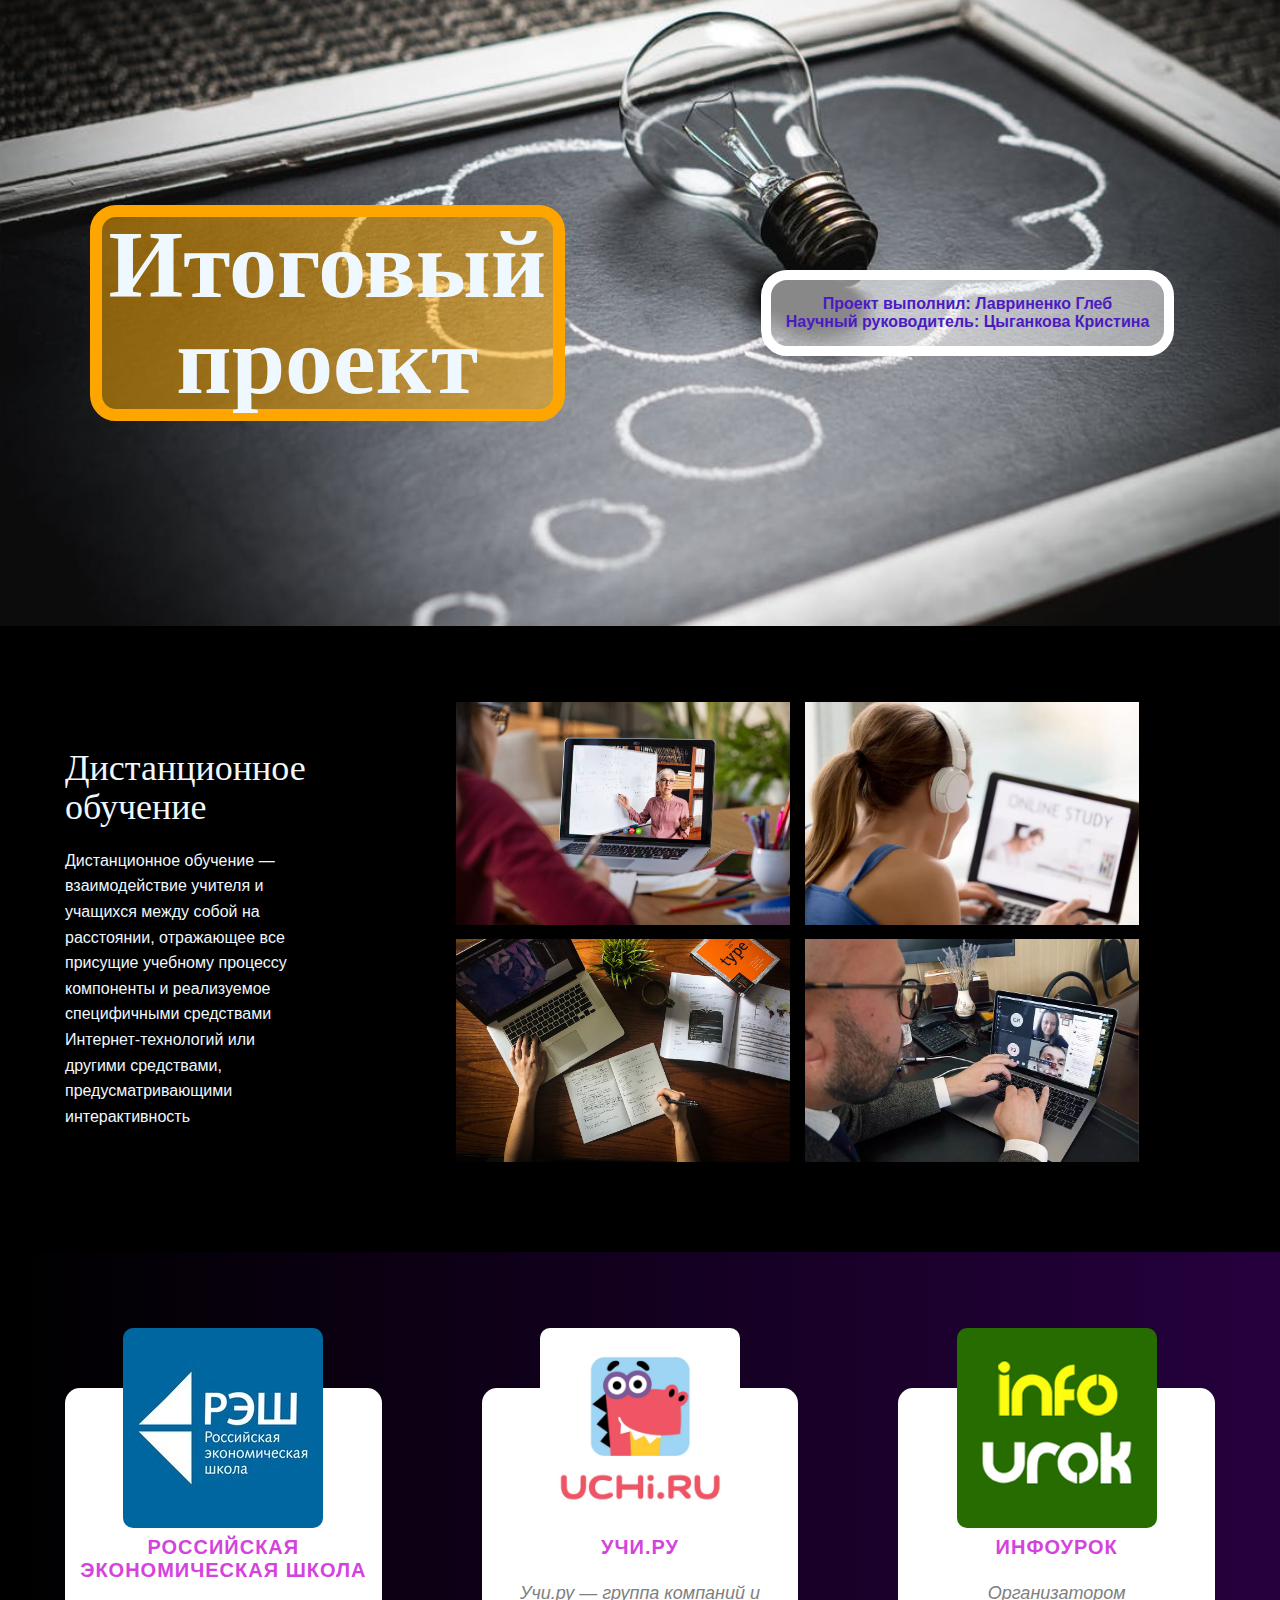
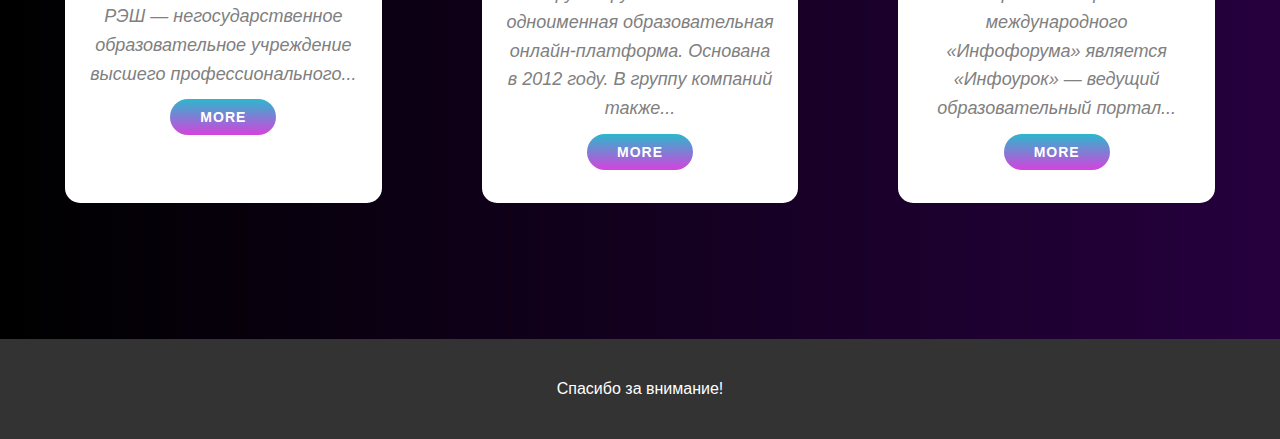
<file: index.html>
<!DOCTYPE html>
<html lang="ru">
<head>
    <meta charset="UTF-8">
    <meta http-equiv="X-UA-Compatible" content="IE=edge">
    <meta name = 'viewport' content= 'width = device-width' initial-scale='1.0' maximum-scale='1.0' user-scalable='no'>
    <link href='https://fonts.googleapis.com/css?family=Open+Sans:400,300,600' rel='stylesheet' type='text/css'>
    <link href="//maxcdn.bootstrapcdn.com/font-awesome/4.2.0/css/font-awesome.min.css" rel="stylesheet">
    <link rel="stylesheet" href="style.css">
    <title>Document</title>
</head>
<body>
    <div class="wrapper">
        <div class="wrapper_header">   
            <div class="container">    
                <header class="header">
                    <div class="block_title_header">
                        <h1 class="title_header">Итоговый проект</h1>
                    </div>
                    <div class="block_text_header">
                        <p class="text_header">
                            Проект выполнил: Лавриненко Глеб <br>
                            Научный руководитель: Цыганкова Кристина
                        </p>
                    </div>
                </header>
            </div>   
        </div>
        <div class="wrapper_content">
            <main class="main_black container">
                <div class="info_block">
                    <div class="block_title_info">
                        <h3 class="title_info">Дистанционное обучение</h3>
                    </div>
                    <div class="block_text_info">
                        <p class="text_info">Дистанционное обучение — взаимодействие учителя и учащихся между собой на расстоянии, отражающее все присущие учебному процессу компоненты и реализуемое специфичными средствами Интернет-технологий или другими средствами, предусматривающими интерактивность</p>
                    </div>
                </div>
                <div class="galerei">
                    <img class="galerei_img" src="images/3iStock-1213470247.jpg" alt="">
                    <img class="galerei_img" src="images/onlajn-kurs-1.webp" alt="">
                    <img class="galerei_img" src="images/pVajUI16056961105797_l.jpg" alt="">
                    <img class="galerei_img" src="images/TASS_39204858.webp" alt="">
                </div>
            </main>
        </div>
        <div class="wrapper_three_element">
            <div class="three_block container">
                <div class="three_element">
                    <div class="three_block_image">
                        <img class="three_element_img" src="images/resh.jpg" alt="">
                    </div>
                    <div class="three_block_title">
                        <h5 class="three_element_title">Российская экономическая школа</h5>
                    </div>
                    <div class="three_block_text">
                        <p class="three_element_text">РЭШ — негосударственное образовательное учреждение высшего профессионального...</p>
                    </div>
                    <div class="three_block_link">
                        <a class="three_element_link" href="uchi.html">More</a>
                    </div>
                </div>
                <div class="three_element">
                    <div class="three_block_image">
                        <img class="three_element_img" src="images/unnamed.jpg" alt="">
                    </div>
                    <div class="three_block_title">
                        <h5 class="three_element_title">Учи.ру</h5>
                    </div>
                    <div class="three_block_text">
                        <p class="three_element_text">Учи.ру — группа компаний и одноименная образовательная онлайн-платформа. Основана в 2012 году. В группу компаний также...</p>
                    </div>
                    <div class="three_block_link">
                        <a class="three_element_link" href="">More</a>
                    </div>
                </div>
                <div class="three_element">
                    <div class="three_block_image">
                        <img class="three_element_img" src="images/ИНФОУРОК.png" alt="">
                    </div>
                    <div class="three_block_title">
                        <h5 class="three_element_title">Инфоурок</h5>
                    </div>
                    <div class="three_block_text">
                        <p class="three_element_text">Организатором международного «Инфофорума» является «Инфоурок» — ведущий образовательный портал...</p>
                    </div>
                    <div class="three_block_link">
                        <a class="three_element_link" href="">More</a>
                    </div>
                </div>
            </div>
        </div>
        <footer class="footer">
            <p class="text_footer"> Спасибо за внимание!</p>
        </footer>
    </div>   
</body>
</html>
</file>
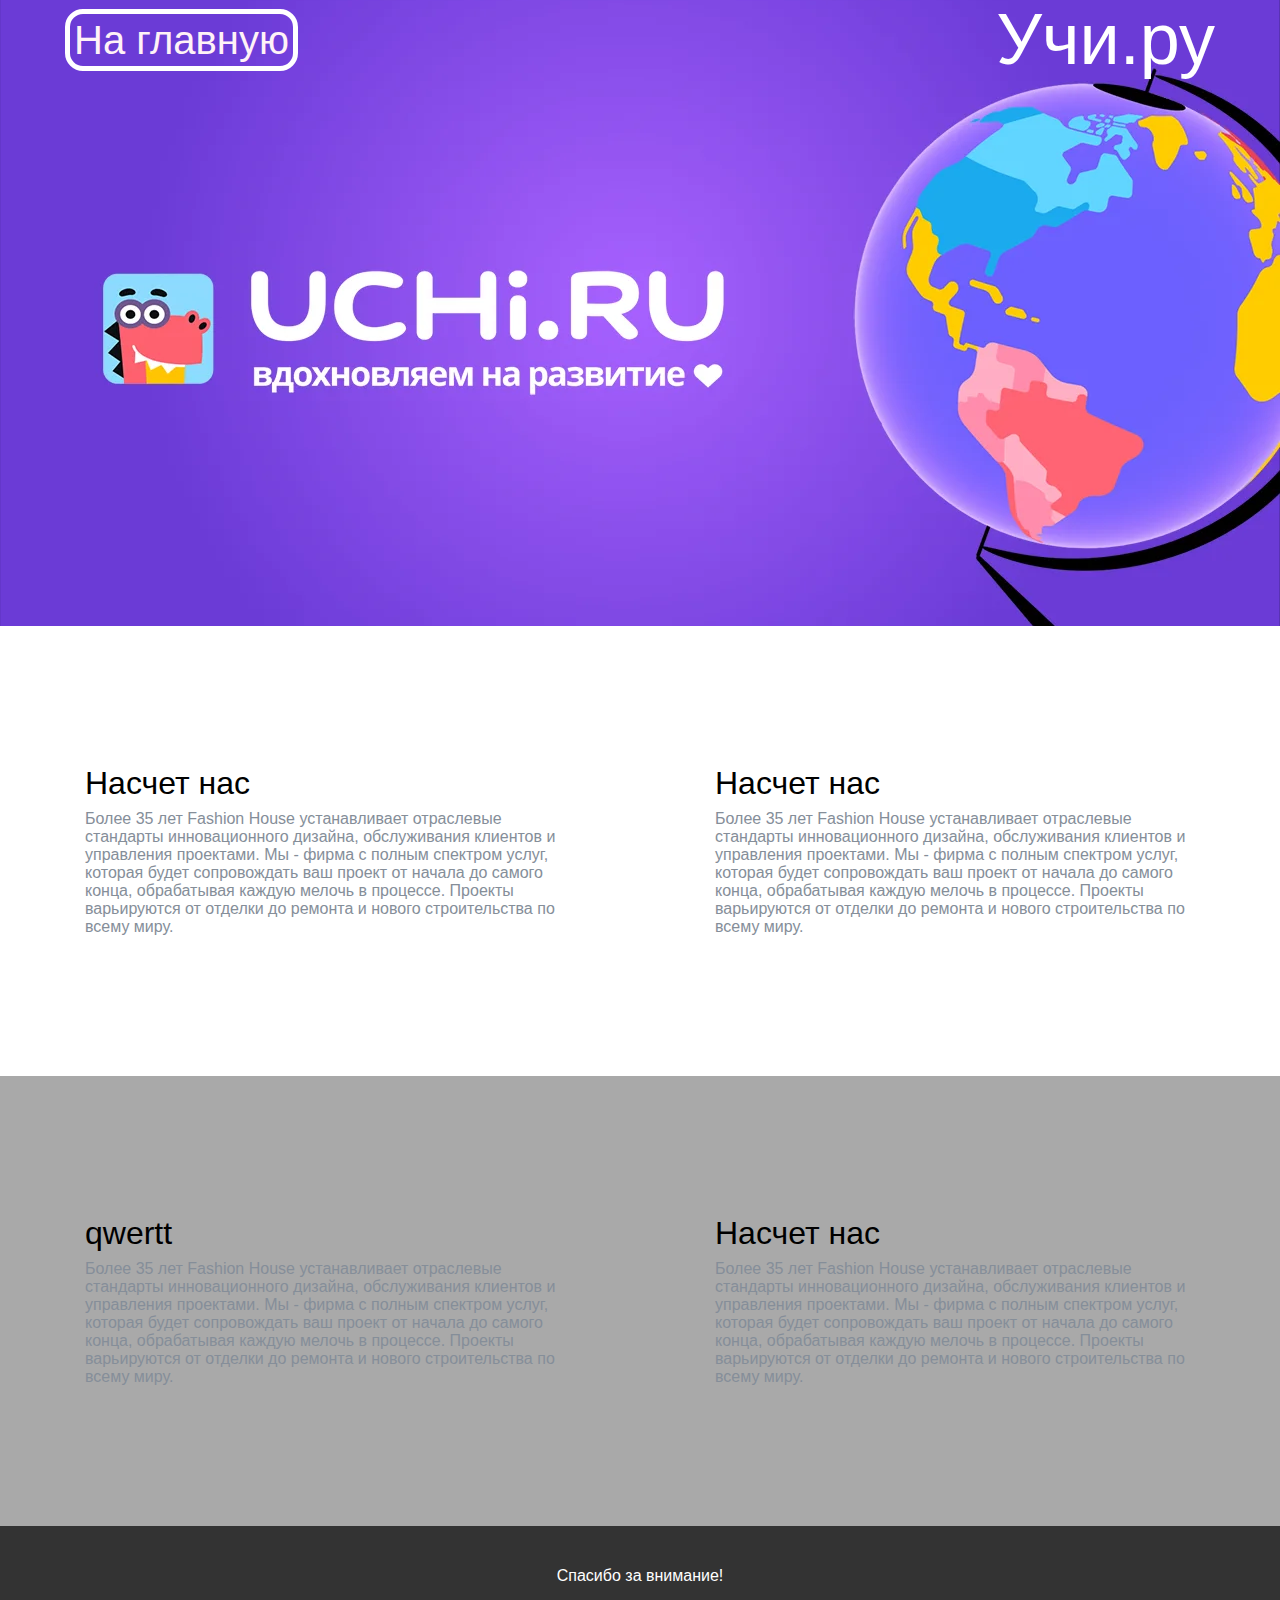
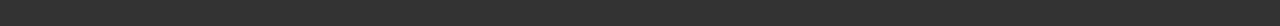
<file: uchi.html>
<!DOCTYPE html>
<html lang="ru">
<head>
    <meta charset="UTF-8">
    <meta http-equiv="X-UA-Compatible" content="IE=edge">
    <meta name = 'viewport' content= 'width = device-width' initial-scale='1.0' maximum-scale='1.0' user-scalable='no'>
    <link href='https://fonts.googleapis.com/css?family=Open+Sans:400,300,600' rel='stylesheet' type='text/css'>
    <link href="//maxcdn.bootstrapcdn.com/font-awesome/4.2.0/css/font-awesome.min.css" rel="stylesheet">
    <link rel="stylesheet" href="style.css">
    <title>Document</title>
</head>
<body>
    <div class="wrapper">
        <header class="uchi_header">
            <div class="container">
                <div class="header_menu">
                    <div class="to_index">
                        <a href="index.html" class="to_index_link">На главную</a>
                    </div>
                    <div class="all_block_title">
                        <h1 class="all_title_text">Учи.ру</h1>
                    </div>
                </div>
            </div>
        </header>
        <main class="main_block">
            <div class="container">
                <div class="main_content_part">            
                    <div class="text_block">
                        <div class="main_content_part_title">
                            <h2 class="main_content_part_title_text">Насчет нас</h2>
                        </div>
                        <div class="main_content_part_text">
                            <p class="main_content_part_text_text">Более 35 лет Fashion House устанавливает отраслевые стандарты инновационного дизайна, обслуживания клиентов и управления проектами. Мы - фирма с полным спектром услуг, которая будет сопровождать ваш проект от начала до самого конца, обрабатывая каждую мелочь в процессе. Проекты варьируются от отделки до ремонта и нового строительства по всему миру.
                            </p>
                        </div>
                    </div>         
                    <div class="text_block">
                        <div class="main_content_part_title">
                            <h2 class="main_content_part_title_text">Насчет нас</h2>
                        </div>
                        <div class="main_content_part_text">
                            <p class="main_content_part_text_text">Более 35 лет Fashion House устанавливает отраслевые стандарты инновационного дизайна, обслуживания клиентов и управления проектами. Мы - фирма с полным спектром услуг, которая будет сопровождать ваш проект от начала до самого конца, обрабатывая каждую мелочь в процессе. Проекты варьируются от отделки до ремонта и нового строительства по всему миру.
                            </p>
                        </div>
                    </div>                  
                </div>
            </div>
        </main>
        <main class="main_block" style="background-color:darkgrey;">
            <div class="container">
                <div class="main_content_part_revers">            
                    <div class="text_block">
                        <div class="main_content_part_title">
                            <h2 class="main_content_part_title_text">Насчет нас</h2>
                        </div>
                        <div class="main_content_part_text">
                            <p class="main_content_part_text_text">Более 35 лет Fashion House устанавливает отраслевые стандарты инновационного дизайна, обслуживания клиентов и управления проектами. Мы - фирма с полным спектром услуг, которая будет сопровождать ваш проект от начала до самого конца, обрабатывая каждую мелочь в процессе. Проекты варьируются от отделки до ремонта и нового строительства по всему миру.
                            </p>
                        </div>
                    </div>         
                    <div class="text_block">
                        <div class="main_content_part_title">
                            <h2 class="main_content_part_title_text">qwertt</h2>
                        </div>
                        <div class="main_content_part_text">
                            <p class="main_content_part_text_text">Более 35 лет Fashion House устанавливает отраслевые стандарты инновационного дизайна, обслуживания клиентов и управления проектами. Мы - фирма с полным спектром услуг, которая будет сопровождать ваш проект от начала до самого конца, обрабатывая каждую мелочь в процессе. Проекты варьируются от отделки до ремонта и нового строительства по всему миру.
                            </p>
                        </div>
                    </div>                  
                </div>
            </div>
        </main>
        <footer class="footer">
            <p class="text_footer"> Спасибо за внимание!</p>
        </footer>
    </div>   
</body>
</html>
</file>
<file: style.css>
/**Обнуление**/
*,*::before,*::after{
    padding: 0;
    margin: 0;
    border: 0;
    box-sizing: border-box;
}

html,body{
    font-family: Arial, Helvetica, sans-serif;
    height: 100%;
    background: rgb(14, 13, 27) url('') no-repeat;
    background-attachment: fixed;
    background-position: center center;               
    background-size: cover;  
}

.wrapper {
    min-height: 100%;
    display: flex;
    flex-direction: column;
}

.container {

    max-width: 1180px;
    justify-content: center;
    margin: 0px auto;
    padding: 0px 15px;
    align-items: center;
}

.wrapper_header {
    background: url('images/lamp.jpeg') no-repeat center center ;
    background-size: cover;
    height: 626px;
    align-items: center;
    display: flex;
}

.header {
    display: flex;
    justify-content: space-between;
    text-align: center;
    gap: 180px;
    align-items: center;
}

.block_title_header {
    max-width: 475px;
    border: orange solid 12px;
    border-radius: 26px;
    background: rgba(255, 170, 0, 0.514);
}

.block_text_header {
    max-width: 500px;
    margin-left: 16px;
    margin-right: 16px;
    border: rgb(255, 255, 255) solid 10px;
    border-radius: 26px;
    background: rgba(255, 255, 255, 0.514);
}

.title_header{
    color: aliceblue;
    font-size: 6rem;
    line-height: 1;
    font-family: Anton;
    position: relative;
}

.text_header{
    margin: 15px;
    color: #4b1ac1;
    font-weight: 700;
}

.wrapper_content {
    display: flex;
    align-items: center;
    background: black;
    height: 626px;
}
.main_black {
    display: flex;
    justify-content: space-between;
    gap: 150px;
    align-items: center;
}

.info_block {
    display: flex;
    flex-direction: column;
    width: 400px;
    gap: 20px;
}
.block_title_info {
    max-width: 300px;
}
.title_info {
    color: aliceblue;
    font-family: Anton;
    font-weight: 400;
    font-size: 2.25rem;
    line-height: 1.1;
}
.block_text_info {
    max-width: 300px;
}
.text_info {
    color: aliceblue;
    line-height: 1.6;
}
.galerei {
}
.galerei_img {
    padding: 0 10px 10px 0;
    max-width: 366px;
    max-height: 233px;
}

.wrapper_three_element {
    display: flex;
    align-items: center;
    justify-content: center;
    background: /**linear-gradient(to right, rgb(0 0 0), rgb(54 0 45));**/linear-gradient(to right, #000000, rgb(38 0 62));
}
.three_block {
    display: flex;
    justify-content: center;
    gap: 100px;
    flex-direction: row;
    margin: 136px 0;
}

.three_element {
    display: flex;
    align-items: center;
    text-align: center;
    flex-direction: column;
    border-radius: 15px;
    height: 415px;
    width: 340px;
    background: #fff;
}
.three_block_image {
    margin: -60px 0 0 0;
}
.three_element_img {
    border-radius: 10px;
    max-width: 200px;
    height: 200px;
}
.three_block_title {

}
.three_element_title {
    letter-spacing: 1px;
    font-size: 1.25rem;
    font-weight: 800;
    text-transform: uppercase;
    margin: 4px auto 0;
    font-family: Raleway, sans-serif !important;
    color: #d443dd !important;
    border-radius: 50px !important;
    
}
.three_block_text {
    max-width: 270px;
    margin: 20px 0 0;
}
.three_element_text {
    font-size: 1.125rem;
    line-height: 1.6;
    font-weight: 400;
    color: #808080 !important;
    font-style: italic;
}
.three_block_link {
    margin: 20px auto 0;
  
}
.three_element_link {
    font-size: 0.875rem;
    letter-spacing: 1px;
    border-style: none;
    font-weight: 700;
    text-transform: uppercase;
    background-image: linear-gradient(#2cb7cc, #d443dd);
    margin: 20px auto 0;
    color: #ffffff !important;
    padding: 10px 30px;
    border-radius: 50px !important;
    text-decoration: none;
}

.footer {
    height: 100px;
    display: flex;
    justify-content: center;
    align-items: center;
    text-align: center;
    color: #ffffff;
    background-color: #333333;
}
.text_footer {
}

.uchi_header {
    background: url('images/c7dda3970399112fd51d1f504e47268a.webp') no-repeat center center ;
    background-size: cover;
    height: 626px;
}

.header_menu{
    display: flex;
    justify-content: space-between;
    align-items: center;
}
.to_index {
    border: #fff solid 5px;
    padding: 4px;
    border-radius: 18px;
}
.to_index_link {
    text-decoration: none;
    font-weight: 400;
    font-size: 2.5rem;
    line-height: 1.1;
    color: #fff2f7;
}
.all_block_title {

}
.all_title_text {
    font-weight: 400;
    font-size: 4.5rem;
    line-height: 1.1;
    color: #fff;
}

.main_block {
    display: flex;
    align-items: center;
    background: #fff;
    height: 450px;
}
.main_content_part{
    gap: 150px;
    display: flex;
    justify-content: center;
}
.main_content_part_revers{
    gap: 150px;
    display: flex;
    flex-direction: row-reverse;
}
.text_block {
    display: flex;
    flex-direction: column;
}
.main_content_part_title {
    max-width: 180px;
}
.main_content_part_title_text {
        font-weight: 400;
        font-size: 2rem;
        line-height: 1.1;
}
.main_content_part_text {
    margin: 9px 0 0;
    max-width: 480px;
}
.main_content_part_text_text {
    color: #858e99 !important;
}

/**Cетка адаптива**/
@media(max-width: 1180px){
    .block_title_header {
        max-width: 325px;
        border: orange solid 8px;
        border-radius: 26px;
        background: rgba(255, 170, 0, 0.514);
    }
    
    .block_text_header {
        max-width: 500px;
        margin-left: 16px;
        margin-right: 16px;
        border: rgb(255, 255, 255) solid 10px;
        border-radius: 26px;
        background: rgba(255, 255, 255, 0.514);
    }
    
    .title_header{
        color: aliceblue;
        font-size: 3rem;
        line-height: 1;
        font-family: Anton;
        position: relative;
    }
    
    .text_header{
        margin: 15px;
        color: #4b1ac1;
        font-weight: 700;
    }
    
    .header {
        display: flex;
        justify-content: space-between;
        text-align: center;
        gap: 100px;
        align-items: center;
    }

    .main_black {
        display: flex;
        justify-content: space-between;
        gap: 60px;
        align-items: center;
    }

    .info_block {
        width: 360px;
    }

    .galerei{
        width: 540px;
    }

    .galerei_img {
        padding: 0 10px 10px 0;
        max-width: 260px;
        max-height: auto;
    }

    .three_block {
        gap: 50px;
    }

    .three_element {
        width: 250px;
    }

    .three_element_img {
        height: 175px;
    }

}
@media(max-width: 992px){
    .block_title_header {
        max-width: 325px;
        border: orange solid 8px;
        border-radius: 26px;
        background: rgba(255, 170, 0, 0.514);
    }
    
    .block_text_header {
        max-width: 500px;
        margin-left: 16px;
        margin-right: 16px;
        border: rgb(255, 255, 255) solid 10px;
        border-radius: 26px;
        background: rgba(255, 255, 255, 0.514);
    }
    
    .title_header{
        color: aliceblue;
        font-size: 3rem;
        line-height: 1;
        font-family: Anton;
        position: relative;
    }
    
    .text_header{
        margin: 15px;
        color: #4b1ac1;
        font-weight: 700;
    }
    
    .header {
        display: flex;
        justify-content: space-between;
        text-align: center;
        gap: 100px;
        align-items: center;
    }

    .main_black {
        display: flex;
        justify-content: space-between;
        gap: 40px;
        align-items: center;
    }

    .info_block {
        width: 260px;
    }

    .galerei{
        width: auto;
    }

    .galerei_img {
        max-width: 200px;
        max-height: auto;
    }

    .three_block {
        gap: 40px;
    }

    .three_element {
        width: 215px;
    }

    .three_element_img {
        height: 155px;
    }
    
    .three_element_title {
        font-size: 1.03rem;
    }
}
@media(max-width: 767px){
    .block_title_header {
        max-width: 255px;
        border: orange solid 8px;
        border-radius: 26px;
        background: rgba(255, 170, 0, 0.514);
    }
    
    .block_text_header {
        max-width: 500px;
        margin-left: 16px;
        margin-right: 16px;
        border: rgb(255, 255, 255) solid 10px;
        border-radius: 26px;
        background: rgba(255, 255, 255, 0.514);
    }
    
    .title_header{
        color: aliceblue;
        font-size: 2rem;
        line-height: 1;
        font-family: Anton;
        position: relative;
    }
    
    .text_header{
        margin: 15px;
        color: #4b1ac1;
        font-weight: 700;
    }
    
    .header {
        display: flex;
        justify-content: space-between;
        text-align: center;
        gap: 50px;
        align-items: center;
    }

    .main_black {
        display: flex;
        justify-content: space-between;
        gap: 40px;
        align-items: center;
    }

    .info_block {
        width: 260px;
    }

    .galerei{
        width: auto;
    }

    .galerei_img {
        max-width: 160px;
        max-height: auto;
    }

    .three_block {
        gap: 8px;
    }

    .three_element {
        width: 175px;
    }

    .three_element_img {
        height: 155px;
    }
    
    .three_element_title {
        font-size: 0.9rem;
    }
    
    .three_element_text {
        font-size: 1.025rem;
    }
}
@media(max-width: 530px){
    .header{
        flex-direction: column;
    }

    .block_title_header {
        max-width: 325px;
        border: orange solid 8px;
        border-radius: 26px;
        background: rgba(255, 170, 0, 0.514);
    }
    
    .block_text_header {
        max-width: 500px;
        margin-left: 16px;
        margin-right: 16px;
        border: rgb(255, 255, 255) solid 10px;
        border-radius: 26px;
        background: rgba(255, 255, 255, 0.514);
    }
    
    .title_header{
        color: aliceblue;
        font-size: 3rem;
        line-height: 1;
        font-family: Anton;
        position: relative;
    }
    
    .text_header{
        margin: 15px;
        color: #4b1ac1;
        font-weight: 700;
    }

    .three_block {
        display: flex;
        justify-content: center;
        gap: 100px;
        flex-direction: column;
        margin: 136px 0px;
    }

    .three_element {
        display: flex;
        align-items: center;
        text-align: center;
        flex-direction: column;
        border-radius: 15px;
        height: 415px;
        width: 340px;
        background: #fff;
    }
    .three_block_image {
        margin: -60px 0 0 0;
    }
    .three_element_img {
        border-radius: 10px;
        max-width: 200px;
        height: 200px;
    }
    .three_block_title {
    
    }
    .three_element_title {
        letter-spacing: 1px;
        font-size: 1.25rem;
        font-weight: 800;
        text-transform: uppercase;
        margin: 4px auto 0;
        font-family: Raleway, sans-serif !important;
        color: #d443dd !important;
        border-radius: 50px !important;
        
    }

    .galerei_img {
        max-width: 266px;
        max-height: auto;
    }

    .galerei{
        display: flex;
        flex-direction: column;
    }

    .main_black{
        flex-direction: column;
    }

    .wrapper_content{
        height: 1200px;
    }

    .container{
        padding: 0px 0px;
    }
}
</file>
